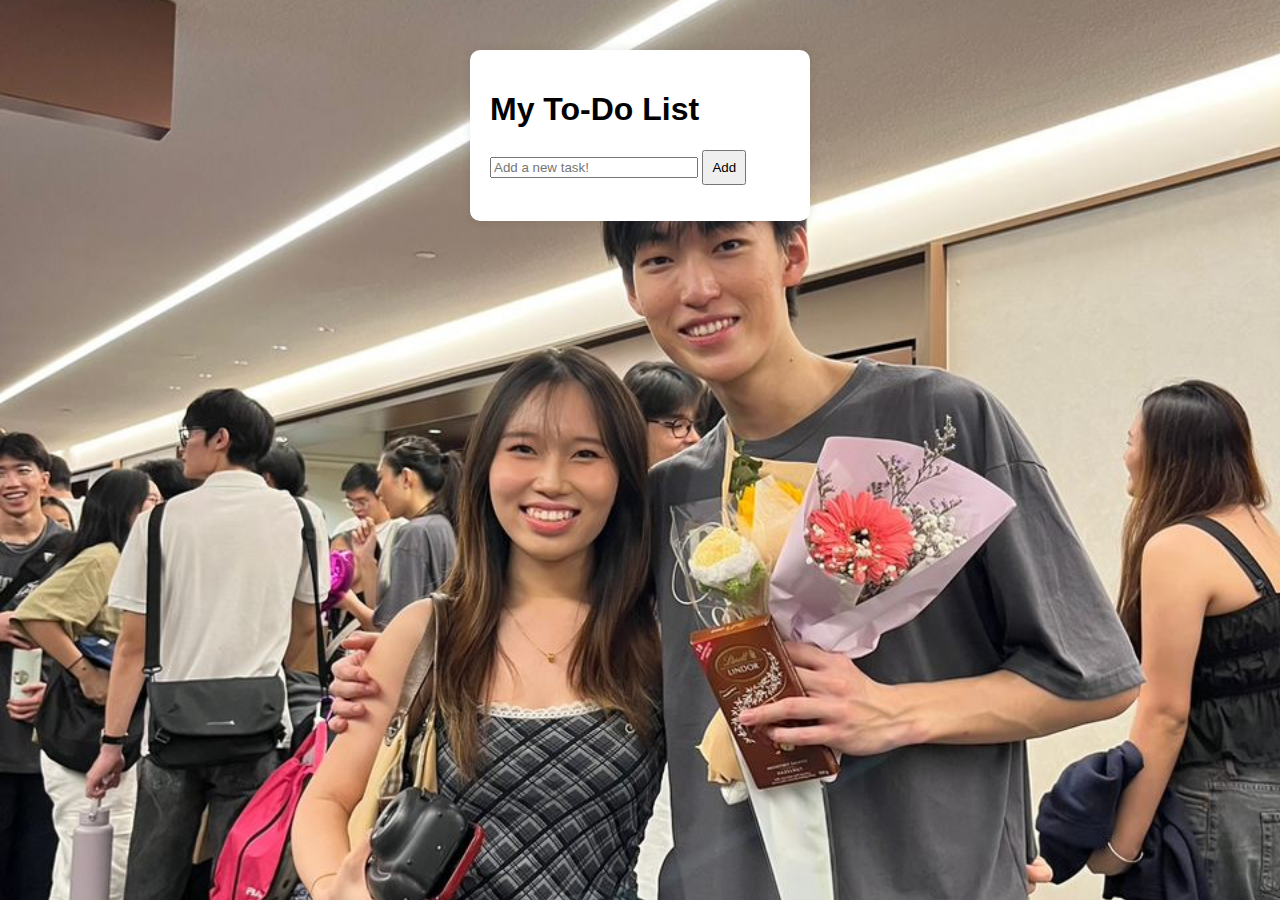
<file: index.html>
<!DOCTYPE html>
<html lang="en">
<head>
	<meta charset="UTF-8">
	<title>To-Do List</title>
	<link rel="stylesheet" href="style.css">
</head>
<body>
	<div class="container">
		<h1>My To-Do List</h1>
		<input type="text" id="taskInput" placeholder="Add a new task!">
		<button onclick="addTask()">Add</button>
		<ul id="taskList"></ul>
	</div>
	<script src="script.js"></script>
</body>
</html>
</file>
<file: style.css>
body {
	font-family: Arial;
	background-color: #f0f0f0;
	display: flex;
	justify-content: center;
	margin-top: 50px;

/* new background image */
	background-image: url("images/photo_3_2025-05-03_15-55-55.jpg");
	background-size: cover;
	background-position: center;
	background-repeat: no-repeat;
	background-attachment: fixed;
}

.container {
	background: white;
	padding: 20px;
	border-radius: 10px;
	width: 300px;
	box-shadow: 0 0 10px rgba(0,0,0,0.1);
}

input {
	width: 200px;
	padding 8px;
}

button {
	padding: 8px;
}

li {
	margin-top: 10px;
	display: flex;
	justify-content: space-between;
}

.completed {
	text-decoration: line-through;
	color: grey;
}
</file>
